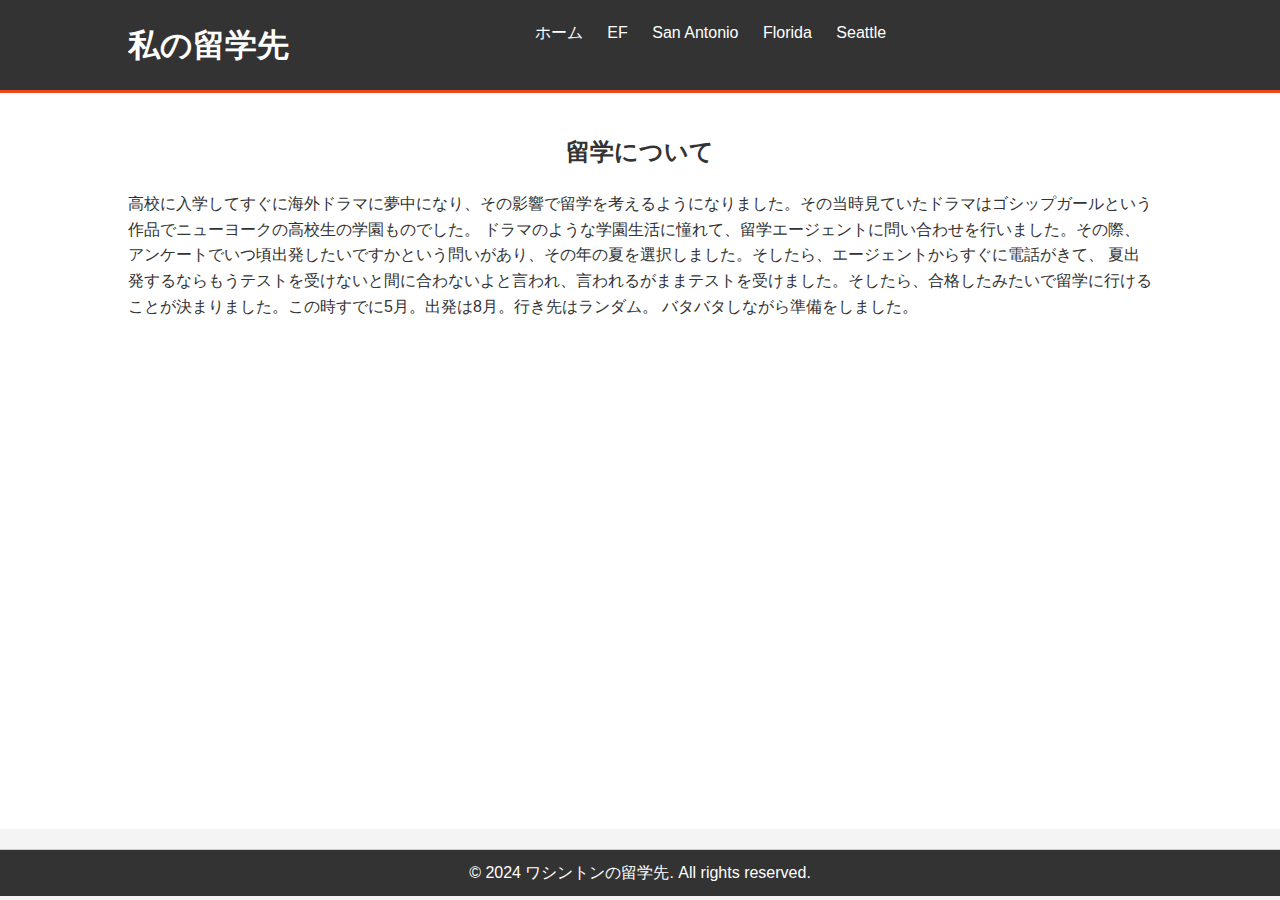
<file: index.html>
<!DOCTYPE html>
<html lang="ja">

<head>
    <meta charset="UTF-8">
    <meta name="viewport" content="width=device-width, initial-scale=1.0">
    <title>私の留学先</title>
    <link rel="stylesheet" href="styles.css">
    <style>
        p {
            line-height: 1.6;
            margin-bottom: 20px;
        }
    </style>
</head>

<body>
    <header>
        <div class="container">
            <h1>私の留学先</h1>
            <nav>
                <ul>
                    <li><a href="index.html">ホーム</a></li>
                    <li><a href="EF.html">EF</a></li>
                    <li><a href="SanAntonio.html">San Antonio</a></li>
                    <li><a href="Florida.html">Florida</a></li>
                    <li><a href="Seattle.html">Seattle</a></li>
                </ul>
            </nav>
        </div>
    </header>

    <main>
        <div class="container">
            <section class="content">
                <h2>留学について</h2>
                <p>高校に入学してすぐに海外ドラマに夢中になり、その影響で留学を考えるようになりました。その当時見ていたドラマはゴシップガールという作品でニューヨークの高校生の学園ものでした。
                    ドラマのような学園生活に憧れて、留学エージェントに問い合わせを行いました。その際、アンケートでいつ頃出発したいですかという問いがあり、その年の夏を選択しました。そしたら、エージェントからすぐに電話がきて、
                    夏出発するならもうテストを受けないと間に合わないよと言われ、言われるがままテストを受けました。そしたら、合格したみたいで留学に行けることが決まりました。この時すでに5月。出発は8月。行き先はランダム。
                    バタバタしながら準備をしました。
                </p>
                <div class="map-container">
                    <iframe src="https://www.google.com/maps/embed?pb=!1m18!1m12!1m3!1d6538546.178843516!2d-106.51871898745584!3d26.498068612500813!2m3!1f0!2f0!3f0!3m2!1i1024!2i768!4f13.1!3m3!1m2!1s0x865c58af04d00eaf%3A0x856e13b10a016bc!2z44Ki44Oh44Oq44Kr5ZCI6KGG5Zu9IOODhuOCreOCteOCueW3niDjgrXjg7Pjg7vjgqLjg7Pjg4jjg4vjgqo!5e0!3m2!1sja!2sjp!4v1717294433044!5m2!1sja!2sjp" width="600" height="450" style="border:0;" allowfullscreen="" loading="lazy" referrerpolicy="no-referrer-when-downgrade"></iframe>
                </div>
            </section>
        </div>
    </main>
    
    <footer>
        <div class="container">
            <p>&copy; 2024 ワシントンの留学先. All rights reserved.</p>
        </div>
    </footer>
</body>

</html>
</file>
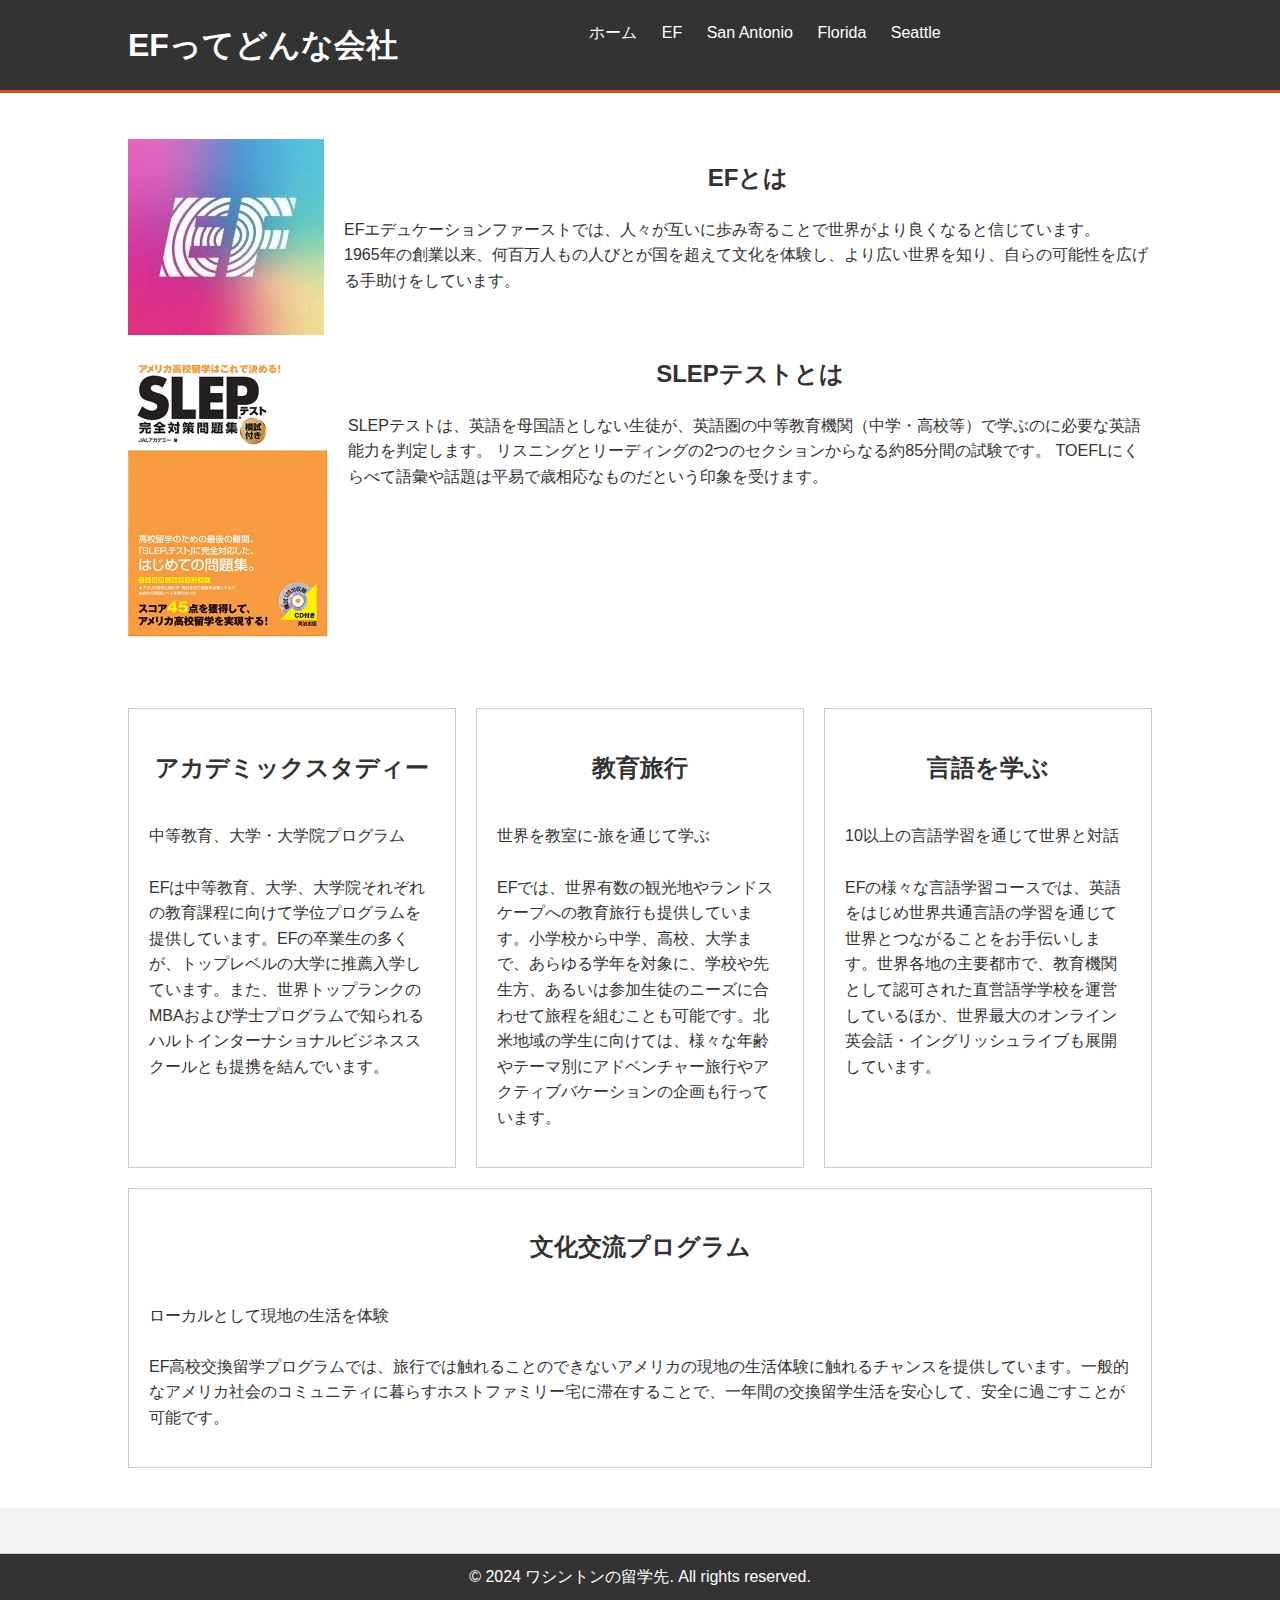
<file: EF.html>
<!DOCTYPE html>
<html lang="ja">

<head>
    <meta charset="UTF-8">
    <meta name="viewport" content="width=device-width, initial-scale=1.0">
    <title>EF</title>
    <link rel="stylesheet" href="styles.css">
</head>

<body>
    <header>
        <div class="container">
            <h1>EFってどんな会社</h1>
            <nav>
                <ul>
                    <li><a href="index.html">ホーム</a></li>
                    <li><a href="EF.html">EF</a></li>
                    <li><a href="SanAntonio.html">San Antonio</a></li>
                    <li><a href="Florida.html">Florida</a></li>
                    <li><a href="Seattle.html">Seattle</a></li>
                </ul>
            </nav>
        </div>
    </header>
    <main>
        <div class="container">
            <section class="content">
                <br>
                <div style="text-align: left">
                    <a href="https://www.efjapan.co.jp/"><img src="images.jpeg" class="float-left"></a>
                </div>
                <p>
                    <h2>
                        EFとは
                    </h2>
                    EFエデュケーションファーストでは、人々が互いに歩み寄ることで世界がより良くなると信じています。<br>
                    1965年の創業以来、何百万人もの人びとが国を超えて文化を体験し、より広い世界を知り、自らの可能性を広げる手助けをしています。
                </p>
            </section>
        </div>
        <div class="container">
            <section class="content">
                <div style="text-align: left">
                    <img src="51MAR10FP8L.jpg" class="float-left" height="300" width="200">
                </div>
                <p>
                    <h2>
                        SLEPテストとは
                    </h2>
                    SLEPテストは、英語を母国語としない生徒が、英語圏の中等教育機関（中学・高校等）で学ぶのに必要な英語能力を判定します。 リスニングとリーディングの2つのセクションからなる約85分間の試験です。 TOEFLにくらべて語彙や話題は平易で歳相応なものだという印象を受けます。
                </p>
            </section>
        </div>
        <br>
        <br>
        <div class="container">
            <section class="content flex-container">
                <div class="flex-item">
                    <h2>アカデミックスタディー</h2>
                    <p>
                        中等教育、大学・大学院プログラム<br><br>
                        EFは中等教育、大学、大学院それぞれの教育課程に向けて学位プログラムを提供しています。EFの卒業生の多くが、トップレベルの大学に推薦入学しています。また、世界トップランクのMBAおよび学士プログラムで知られるハルトインターナショナルビジネススクールとも提携を結んでいます。
                    </p>
                </div>
                <div class="flex-item">
                    <h2>教育旅行</h2>
                    <p>
                        世界を教室に-旅を通じて学ぶ<br><br>
                        EFでは、世界有数の観光地やランドスケープへの教育旅行も提供しています。小学校から中学、高校、大学まで、あらゆる学年を対象に、学校や先生方、あるいは参加生徒のニーズに合わせて旅程を組むことも可能です。北米地域の学生に向けては、様々な年齢やテーマ別にアドベンチャー旅行やアクティブバケーションの企画も行っています。
                    </p>
                </div>
                <div class="flex-item">
                    <h2>言語を学ぶ</h2>
                    <p>
                        10以上の言語学習を通じて世界と対話<br><br>
                        EFの様々な言語学習コースでは、英語をはじめ世界共通言語の学習を通じて世界とつながることをお手伝いします。世界各地の主要都市で、教育機関として認可された直営語学学校を運営しているほか、世界最大のオンライン英会話・イングリッシュライブも展開しています。
                    </p>
                </div>
                <div class="flex-item">
                    <h2>文化交流プログラム</h2>
                    <p>
                        ローカルとして現地の生活を体験<br><br>
                        EF高校交換留学プログラムでは、旅行では触れることのできないアメリカの現地の生活体験に触れるチャンスを提供しています。一般的なアメリカ社会のコミュニティに暮らすホストファミリー宅に滞在することで、一年間の交換留学生活を安心して、安全に過ごすことが可能です。
                    </p>
                </div>
            </section>
        </div>
    </main>
    <br>

    <footer>
        <div class="container">
            <p>&copy; 2024 ワシントンの留学先. All rights reserved.</p>
        </div>
    </footer>

</body>

</html>
</file>
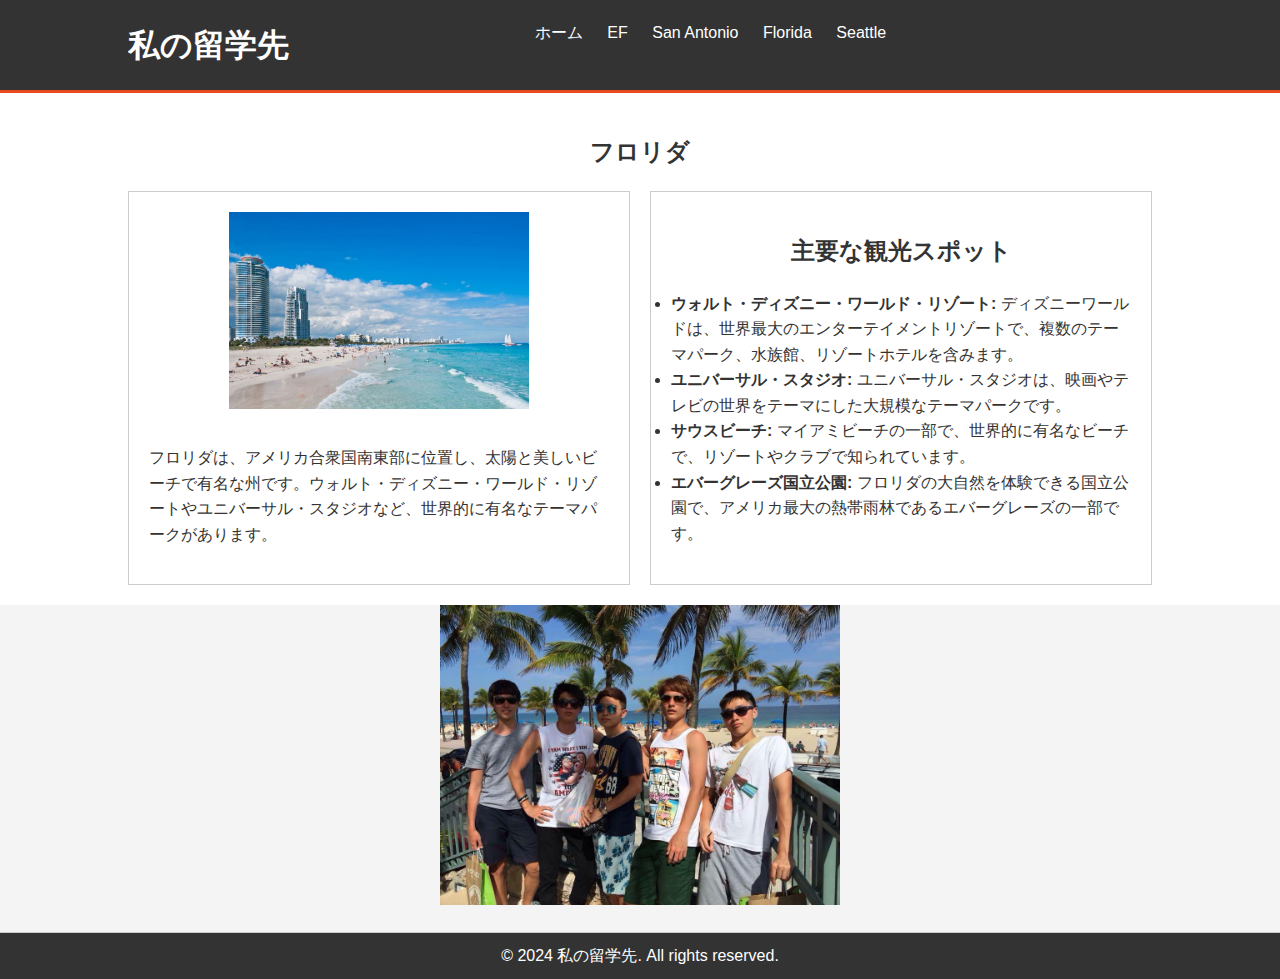
<file: Florida.html>
<!DOCTYPE html>
<html lang="ja">

<head>
    <meta charset="UTF-8">
    <meta name="viewport" content="width=device-width, initial-scale=1.0">
    <title>私の留学先 - フロリダ</title>
    <link rel="stylesheet" href="styles.css">
</head>

<body>
    <header>
        <div class="container">
            <h1>私の留学先</h1>
            <nav>
                <ul>
                    <li><a href="index.html">ホーム</a></li>
                    <li><a href="EF.html">EF</a></li>
                    <li><a href="SanAntonio.html">San Antonio</a></li>
                    <li><a href="Florida.html">Florida</a></li>
                    <li><a href="Seattle.html">Seattle</a></li>
                </ul>
            </nav>
        </div>
    </header>

    <main>
        <div class="container">
            <h2>フロリダ</h2>
            <div class="flex-container">
                <div class="flex-item">
                    <img src="1b6de32c81a23d70067ef811290fc106.jpg" alt="Florida Beach" class="center-image" width="300" height="200">
                    <p>
                        フロリダは、アメリカ合衆国南東部に位置し、太陽と美しいビーチで有名な州です。ウォルト・ディズニー・ワールド・リゾートやユニバーサル・スタジオなど、世界的に有名なテーマパークがあります。
                    </p>
                </div>
                <div class="flex-item">
                    <h2>主要な観光スポット</h2>
                    <ul>
                        <li><strong>ウォルト・ディズニー・ワールド・リゾート:</strong> ディズニーワールドは、世界最大のエンターテイメントリゾートで、複数のテーマパーク、水族館、リゾートホテルを含みます。</li>
                        <li><strong>ユニバーサル・スタジオ:</strong> ユニバーサル・スタジオは、映画やテレビの世界をテーマにした大規模なテーマパークです。</li>
                        <li><strong>サウスビーチ:</strong> マイアミビーチの一部で、世界的に有名なビーチで、リゾートやクラブで知られています。</li>
                        <li><strong>エバーグレーズ国立公園:</strong> フロリダの大自然を体験できる国立公園で、アメリカ最大の熱帯雨林であるエバーグレーズの一部です。</li>
                    </ul>
                </div>
            </div>
        </div>
    </main>

    <div class="slideshow-container">
        <div class="mySlides fade">
            <img src="IMG_5872.JPG" class="slide-image" alt="Image 1">
        </div>
        <div class="mySlides fade">
            <img src="IMG_1915.JPG" class="slide-image" alt="Image 2">
        </div>
        <div class="mySlides fade">
            <img src="IMG_1981.JPG" class="slide-image" alt="Image 3">
        </div>
        <div class="mySlides fade">
            <img src="IMG_1730.JPG" class="slide-image" alt="Image 4">
        </div>
        <div class="mySlides fade">
            <img src="IMG_1389.JPG" class="slide-image" alt="Image 5">
        </div>
    </div>
    

    <footer>
        <div class="container">
            <p>&copy; 2024 私の留学先. All rights reserved.</p>
        </div>
    </footer>

    <script src="script.js"></script>
</body>

</html>
</file>
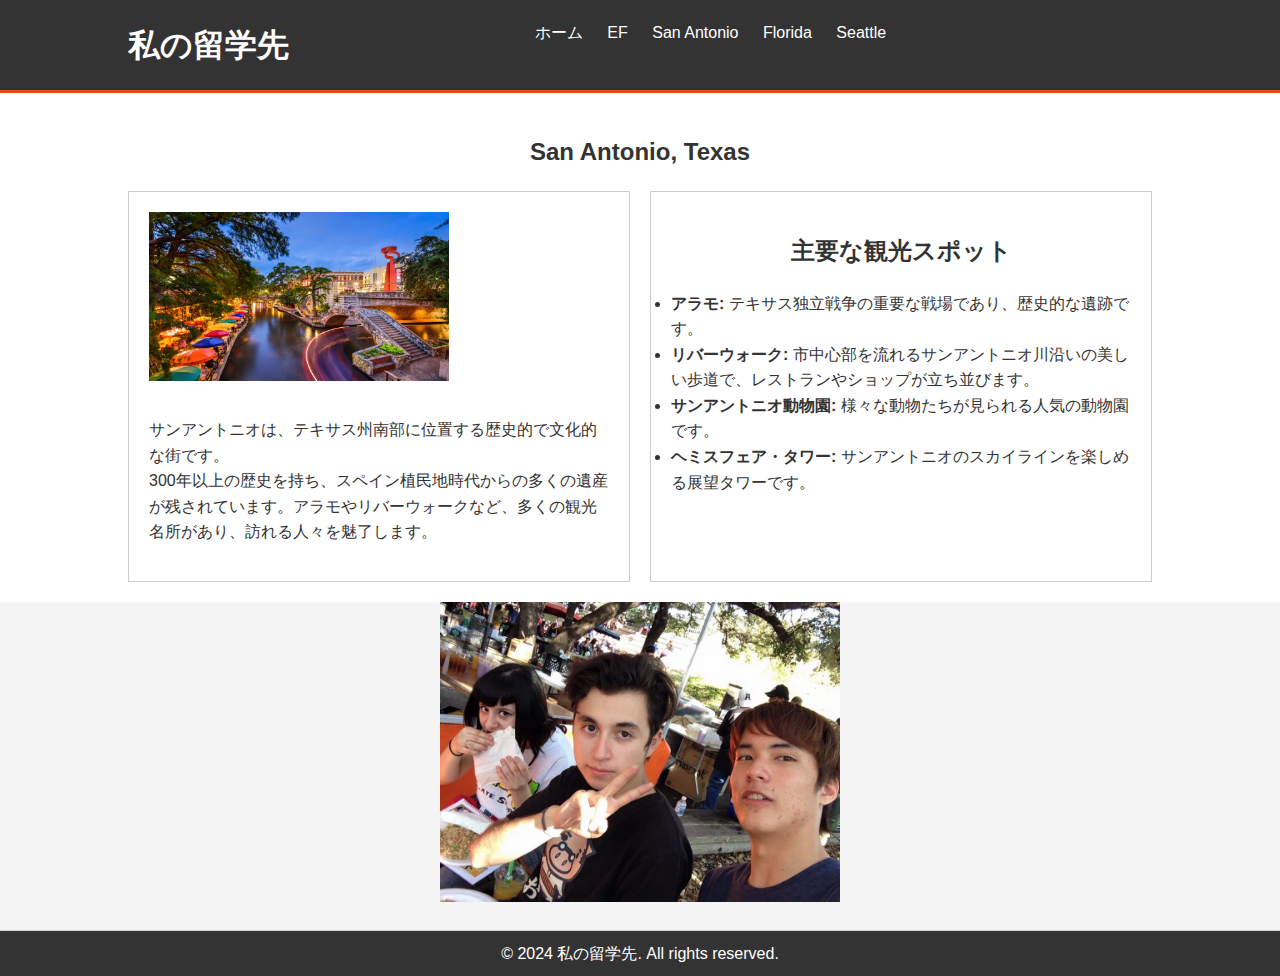
<file: SanAntonio.html>
<!DOCTYPE html>
<html lang="ja">

<head>
    <meta charset="UTF-8">
    <meta name="viewport" content="width=device-width, initial-scale=1.0">
    <title>私の留学先</title>
    <link rel="stylesheet" href="styles.css">
</head>

<body>
    <header>
        <div class="container">
            <h1>私の留学先</h1>
            <nav>
                <ul>
                    <li><a href="index.html">ホーム</a></li>
                    <li><a href="EF.html">EF</a></li>
                    <li><a href="SanAntonio.html">San Antonio</a></li>
                    <li><a href="Florida.html">Florida</a></li>
                    <li><a href="Seattle.html">Seattle</a></li>
                </ul>
            </nav>
        </div>
    </header>

    <main>
        <div class="container">
            <h2>San Antonio, Texas</h2>
            <div class="flex-container">
                <div class="flex-item">
                    <img src="River-walk-San-Antonio-2.jpg" alt="San Antonio, Texas" class="float-left" width="300" height="300" >
                    <p>
                        サンアントニオは、テキサス州南部に位置する歴史的で文化的な街です。<br>
                        300年以上の歴史を持ち、スペイン植民地時代からの多くの遺産が残されています。アラモやリバーウォークなど、多くの観光名所があり、訪れる人々を魅了します。
                    </p>
                </div>
                <div class="flex-item">
                    <h2>主要な観光スポット</h2>
                    <ul>
                        <li><strong>アラモ:</strong> テキサス独立戦争の重要な戦場であり、歴史的な遺跡です。</li>
                        <li><strong>リバーウォーク:</strong> 市中心部を流れるサンアントニオ川沿いの美しい歩道で、レストランやショップが立ち並びます。</li>
                        <li><strong>サンアントニオ動物園:</strong> 様々な動物たちが見られる人気の動物園です。</li>
                        <li><strong>ヘミスフェア・タワー:</strong> サンアントニオのスカイラインを楽しめる展望タワーです。</li>
                    </ul>
                </div>
            </div>
        </div>
    </main>

    <div class="slideshow-container">
        <div class="mySlides fade">
            <img src="IMG_2128.JPG" class="slide-image" alt="Image 1">
        </div>
        <div class="mySlides fade">
            <img src="IMG_2127.JPG" class="slide-image" alt="Image 2">
        </div>
        <div class="mySlides fade">
            <img src="IMG_2126.JPG" class="slide-image" alt="Image 3">
        </div>
        <div class="mySlides fade">
            <img src="IMG_2125.JPG" class="slide-image" alt="Image 3">
        </div>
        <div class="mySlides fade">
            <img src="IMG_2124.JPG" class="slide-image" alt="Image 3">
        </div>
        
    </div>
    

    <footer>
        <div class="container">
            <p>&copy; 2024 私の留学先. All rights reserved.</p>
        </div>
    </footer>

    <script src="script.js"></script>
</body>

</html>
</file>
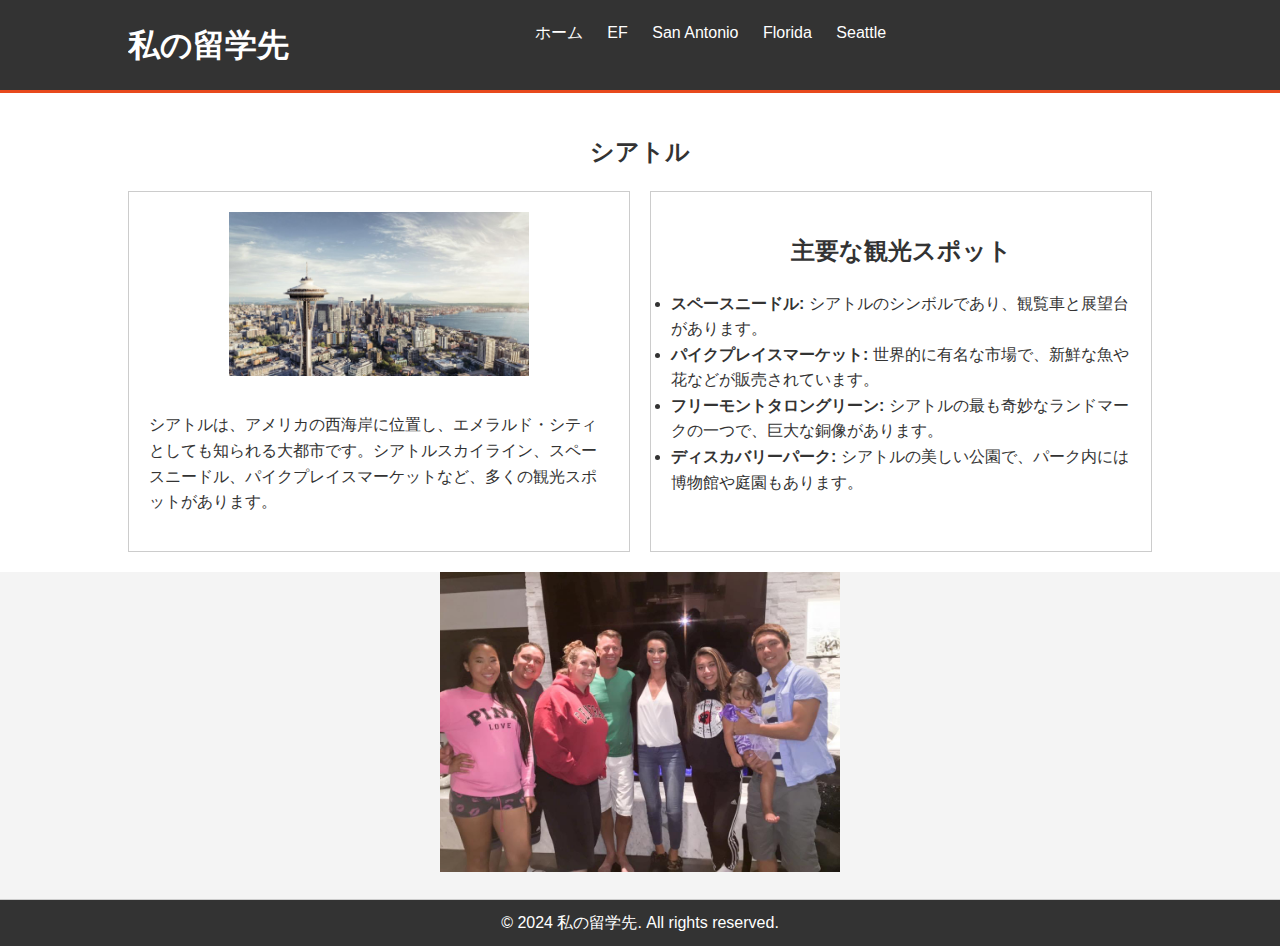
<file: Seattle.html>
<!DOCTYPE html>
<html lang="ja">

<head>
    <meta charset="UTF-8">
    <meta name="viewport" content="width=device-width, initial-scale=1.0">
    <title>私の留学先 - シアトル</title>
    <link rel="stylesheet" href="styles.css">
</head>

<body>
    <header>
        <div class="container">
            <h1>私の留学先</h1>
            <nav>
                <ul>
                    <li><a href="index.html">ホーム</a></li>
                    <li><a href="EF.html">EF</a></li>
                    <li><a href="SanAntonio.html">San Antonio</a></li>
                    <li><a href="Florida.html">Florida</a></li>
                    <li><a href="Seattle.html">Seattle</a></li>
                </ul>
            </nav>
        </div>
    </header>

    <main>
        <div class="container">
            <h2>シアトル</h2>
            <div class="flex-container">
                <div class="flex-item">
                    <img src="f3d1f001ce1e4f874adc9a88fd9fb095.jpeg" alt="Seattle" class="center-image" width="300" height="200">
                    <p>
                        シアトルは、アメリカの西海岸に位置し、エメラルド・シティとしても知られる大都市です。シアトルスカイライン、スペースニードル、パイクプレイスマーケットなど、多くの観光スポットがあります。
                    </p>
                </div>
                <div class="flex-item">
                    <h2>主要な観光スポット</h2>
                    <ul>
                        <li><strong>スペースニードル:</strong> シアトルのシンボルであり、観覧車と展望台があります。</li>
                        <li><strong>パイクプレイスマーケット:</strong> 世界的に有名な市場で、新鮮な魚や花などが販売されています。</li>
                        <li><strong>フリーモントタロングリーン:</strong> シアトルの最も奇妙なランドマークの一つで、巨大な銅像があります。</li>
                        <li><strong>ディスカバリーパーク:</strong> シアトルの美しい公園で、パーク内には博物館や庭園もあります。</li>
                    </ul>
                </div>
            </div>
        </div>
    </main>

    <div class="slideshow-container">
        <div class="mySlides fade">
            <img src="IMG_2122.JPG" class="slide-image" alt="Image 1">
        </div>
        <div class="mySlides fade">
            <img src="IMG_2121.JPG" class="slide-image" alt="Image 2">
        </div>
        <div class="mySlides fade">
            <img src="IMG_2120.JPG" class="slide-image" alt="Image 3">
        </div>
        
    </div>
    

    <footer>
        <div class="container">
            <p>&copy; 2024 私の留学先. All rights reserved.</p>
        </div>
    </footer>

    <script src="script.js"></script>
</body>

</html>
</file>
<file: styles.css>
/* Reset CSS */
html,
body,
ul,
ol {
    margin: 0;
    padding: 0;
}

body {
    font-family: Arial, sans-serif;
    line-height: 1.6;
    background-color: #f4f4f4;
    color: #333;
}

.container {
    width: 80%;
    margin: 0 auto;
    overflow: hidden;
}

header {
    background: #333;
    color: #fff;
    padding-top: 20px;
    min-height: 70px;
    border-bottom: #e8491d 3px solid;
}

header h1 {
    float: left;
    margin: 0;
}

nav ul {
    margin: 0;
    padding: 0;
    list-style: none;
    text-align: center;
}

nav ul li {
    display: inline;
    margin-right: 20px;
}

nav a {
    text-decoration: none;
    color: #fff;
}

nav a:hover {
    color: #e8491d;
}

main {
    padding: 20px 0;
    background: #fff;
}

h2 {
    color: #333;
    text-align: center;
}

.content {
    margin-bottom: 20px;
}

.float-left {
    float: left;
    margin-right: 20px; /* 画像と文章の間にスペースを確保 */
    max-width: 100%;
    height: auto;
}

.flex-container {
    display: flex;
    flex-wrap: wrap;
    gap: 20px; /* 各カラム間のスペース */
    margin-top: 20px;
}

.flex-item {
    flex: 1;
    min-width: 200px; /* カラムがあまりに狭くならないように設定 */
    padding: 20px;
    border: 1px solid #ccc; /* 枠を追加 */
    display: flex; /* 内部の要素を横方向に配置 */
    flex-direction: column; /* カラム内の要素を縦に配置 */
}

.flex-item img {
    max-width: 100%;
    height: auto;
    margin-bottom: 20px; /* 画像の下にスペースを確保 */
}

.center-image {
    display: block;
    margin-left: auto;
    margin-right: auto;
}

.slideshow-container {
    width: 100%; /* 横幅を100%に設定 */
    overflow-x: auto; /* 横スクロールバーを表示 */
    white-space: nowrap; /* 子要素を一列に並べる */
    margin-bottom: 20px; /* 下部に余白を設定 */
    text-align: center; /* スライド画像を中央に配置 */
}

.mySlides {
    display: inline-block; /* インラインブロック要素として表示 */
    vertical-align: top; /* 上端に揃える */
    white-space: nowrap; /* 文字が折り返されないように設定 */
}


.slide-image {
    max-width: 100%;
    max-height: 300px; /* 画像の最大高さを設定 */
    width: auto;
    height: auto;
    object-fit: cover; /* 画像をコンテナに合わせてスケールする */
}

.fade {
    animation-name: fade;
    animation-duration: 1.5s;
}

@keyframes fade {
    from { opacity: .4; }
    to { opacity: 1; }
}

footer {
    background: #333;
    color: #fff;
    text-align: center;
    padding: 10px 0;
    margin-top: 20px;
    border-top: 1px solid #ccc;
}

footer p {
    margin: 0;
}
.map-container {
    display: flex;
    justify-content: center;
}
</file>
